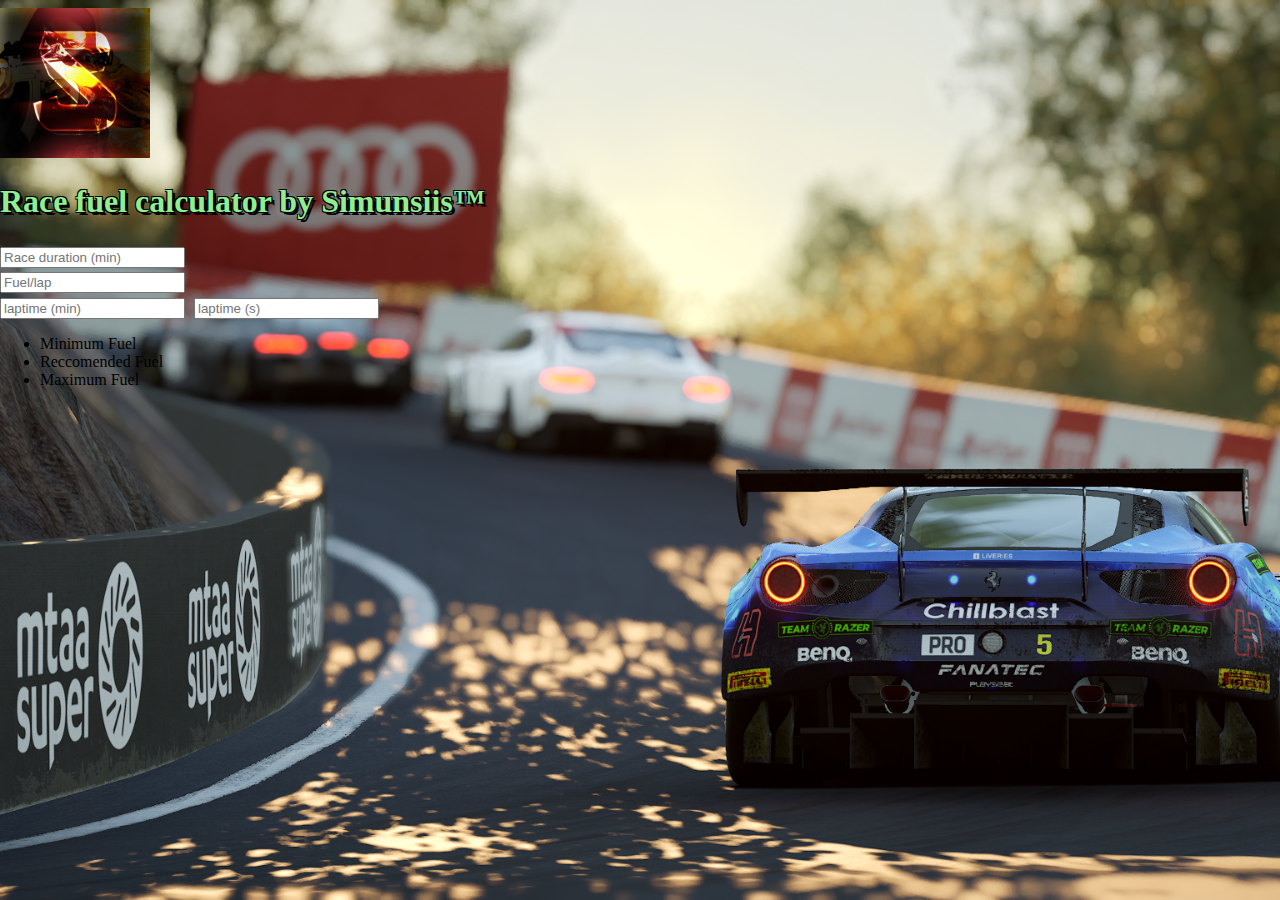
<file: index.html>
<!DOCTYPE html>
<html lang="en">

<head>
    <meta charset="UTF-8">
    <meta http-equiv="X-UA-Compatible" content="IE=edge">
    <meta name="viewport" content="width=device-width, initial-scale=1.0">
    <link rel="stylesheet" href="./css/sius.css">
    <link href="https://cdn.jsdelivr.net/npm/bootstrap@5.1.3/dist/css/bootstrap.min.css" rel="stylesheet"
        integrity="sha384-1BmE4kWBq78iYhFldvKuhfTAU6auU8tT94WrHftjDbrCEXSU1oBoqyl2QvZ6jIW3" crossorigin="anonymous">
    <title>Fuel Calculator by Simunsiis&reg;</title>
</head>

<body>
    <div class="bg">
        <div class="px-4 mb-2 text-center">
            <img class="d-block mx-auto mb-3" src="./img/unnamed.jpeg" alt="logo" width="150" height="150">
            <h1 class="display-5 fw-bold">Race fuel calculator by Simunsiis&trade;</h1>
        </div>

        <div class="container d-flex justify-content-center">
            <div class="col-md-3 sus">
                <div class="row-sm-3">
                    <input type="number" inputmode="numeric" class="form-control" id="floatingInput" oninput="sius()" placeholder="Race duration (min)">
                </div>
                <div class="row-sm-3">
                    <input type="number" inputmode="decimal" class="form-control" id="floatingInput" oninput="sius()" placeholder="Fuel/lap">
                </div>
                <div class="row-sm-3 d-flex">
                    <input type="number" inputmode="numeric" class="form-control sis" id="floatingInput" oninput="sius()" placeholder="laptime (min)">
                    <input type="number" inputmode="numeric" class="form-control" id="floatingInput" oninput="sius()" placeholder="laptime (s)">

                </div>
            </div>
            <div class="col-md-3 mx-3 my-1">
                <ul class="list-group">
                    <li class="list-group-item d-flex justify-content-between align-items-center">
                        Minimum Fuel
                        <span class="badge badge-primary badge-pill bg-info" id="min"></span>
                    </li>
                    <li class="list-group-item d-flex justify-content-between align-items-center">
                        Reccomended Fuel
                        <span class="badge badge-primary badge-pill bg-info" id="safe"></span>
                    </li>
                    <li class="list-group-item d-flex justify-content-between align-items-center">
                        Maximum Fuel
                        <span class="badge badge-primary badge-pill bg-info" id="max"></span>
                    </li>
                </ul>
            </div>
        </div>
    </div>

    <script src="./js/sis.js"></script>
</body>

</html>
</file>
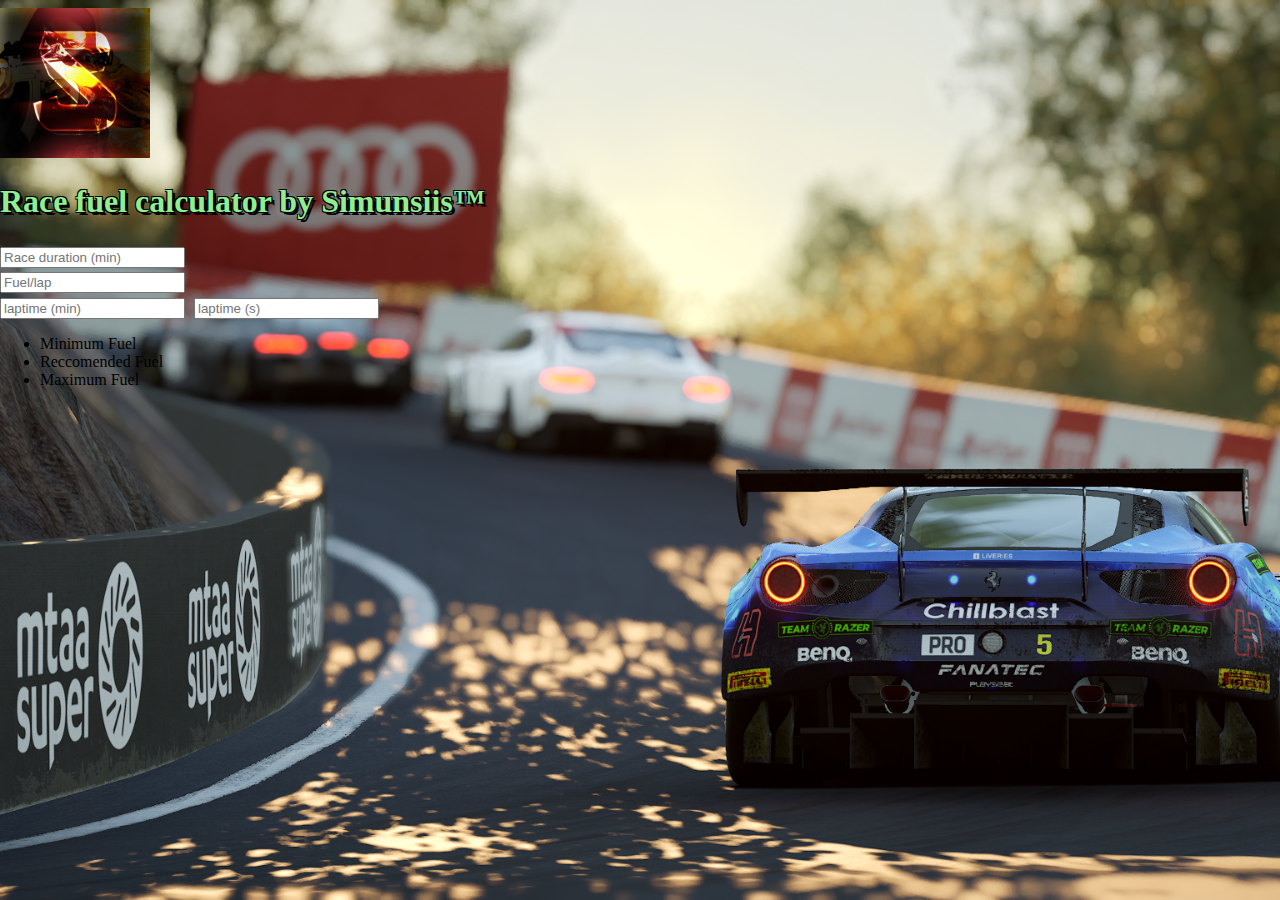
<file: fuel calc.html>
<!DOCTYPE html>
<html lang="en">

<head>
    <meta charset="UTF-8">
    <meta http-equiv="X-UA-Compatible" content="IE=edge">
    <meta name="viewport" content="width=device-width, initial-scale=1.0">
    <link rel="stylesheet" href="./css/sius.css">
    <link href="https://cdn.jsdelivr.net/npm/bootstrap@5.1.3/dist/css/bootstrap.min.css" rel="stylesheet"
        integrity="sha384-1BmE4kWBq78iYhFldvKuhfTAU6auU8tT94WrHftjDbrCEXSU1oBoqyl2QvZ6jIW3" crossorigin="anonymous">
    <title>Fuel Calculator by Cagasburrers&reg;</title>
</head>

<body>
    <div class="bg">
        <div class="px-4 mb-2 text-center">
            <img class="d-block mx-auto mb-3" src="./img/unnamed.jpeg" alt="logo" width="150" height="150">
            <h1 class="display-5 fw-bold">Race fuel calculator by Simunsiis&trade;</h1>
        </div>

        <div class="container d-flex justify-content-center">
            <div class="col-md-3">
                <div class="row-sm-3">
                    <input type="duration" class="form-control" id="floatingInput" oninput="sius()" placeholder="Race duration (min)">
                </div>
                <div class="row-sm-3">
                    <input type="fuel" class="form-control" id="floatingInput" oninput="sius()" placeholder="Fuel/lap">
                </div>
                <div class="row-sm-3 d-flex">
                    <input type="fuel" class="form-control sis" id="floatingInput" oninput="sius()" placeholder="laptime (min)">
                    <input type="fuel" class="form-control" id="floatingInput" oninput="sius()" placeholder="laptime (s)">

                </div>
            </div>
            <div class="col-md-3 mx-3 my-1">
                <ul class="list-group">
                    <li class="list-group-item d-flex justify-content-between align-items-center">
                        Minimum Fuel
                        <span class="badge badge-primary badge-pill bg-info" id="min"></span>
                    </li>
                    <li class="list-group-item d-flex justify-content-between align-items-center">
                        Reccomended Fuel
                        <span class="badge badge-primary badge-pill bg-info" id="safe"></span>
                    </li>
                    <li class="list-group-item d-flex justify-content-between align-items-center">
                        Maximum Fuel
                        <span class="badge badge-primary badge-pill bg-info" id="max"></span>
                    </li>
                </ul>
            </div>
        </div>
    </div>

    <script src="./js/sis.js"></script>
</body>

</html>
</file>
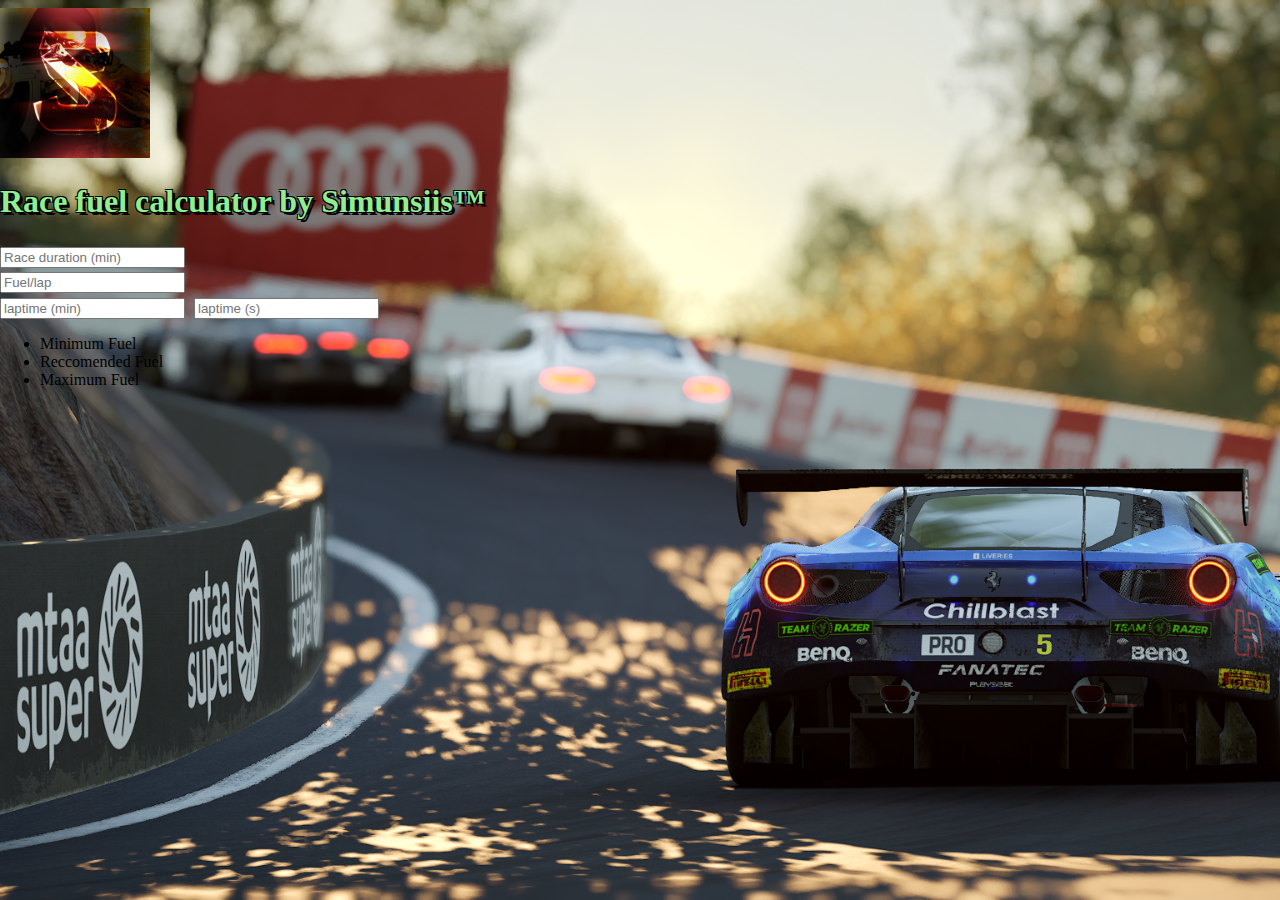
<file: fuel.html>
<!DOCTYPE html>
<html lang="en">

<head>
    <meta charset="UTF-8">
    <meta http-equiv="X-UA-Compatible" content="IE=edge">
    <meta name="viewport" content="width=device-width, initial-scale=1.0">
    <link rel="stylesheet" href="./css/sius.css">
    <link href="https://cdn.jsdelivr.net/npm/bootstrap@5.1.3/dist/css/bootstrap.min.css" rel="stylesheet"
        integrity="sha384-1BmE4kWBq78iYhFldvKuhfTAU6auU8tT94WrHftjDbrCEXSU1oBoqyl2QvZ6jIW3" crossorigin="anonymous">
    <title>Fuel Calculator by Cagasburrers&reg;</title>
</head>

<body>
    <div class="bg">
        <div class="px-4 mb-2 text-center">
            <img class="d-block mx-auto mb-3" src="./img/unnamed.jpeg" alt="logo" width="150" height="150">
            <h1 class="display-5 fw-bold">Race fuel calculator by Simunsiis&trade;</h1>
        </div>

        <div class="container d-flex justify-content-center">
            <div class="col-md-3">
                <div class="row-sm-3">
                    <input type="duration" class="form-control" id="floatingInput" oninput="sius()" placeholder="Race duration (min)">
                </div>
                <div class="row-sm-3">
                    <input type="fuel" class="form-control" id="floatingInput" oninput="sius()" placeholder="Fuel/lap">
                </div>
                <div class="row-sm-3 d-flex">
                    <input type="fuel" class="form-control sis" id="floatingInput" oninput="sius()" placeholder="laptime (min)">
                    <input type="fuel" class="form-control" id="floatingInput" oninput="sius()" placeholder="laptime (s)">

                </div>
            </div>
            <div class="col-md-3 mx-3 my-1">
                <ul class="list-group">
                    <li class="list-group-item d-flex justify-content-between align-items-center">
                        Minimum Fuel
                        <span class="badge badge-primary badge-pill bg-info" id="min"></span>
                    </li>
                    <li class="list-group-item d-flex justify-content-between align-items-center">
                        Reccomended Fuel
                        <span class="badge badge-primary badge-pill bg-info" id="safe"></span>
                    </li>
                    <li class="list-group-item d-flex justify-content-between align-items-center">
                        Maximum Fuel
                        <span class="badge badge-primary badge-pill bg-info" id="max"></span>
                    </li>
                </ul>
            </div>
        </div>
    </div>

    <script src="./js/sis.js"></script>
</body>

</html>
</file>
<file: css/sius.css>
body, html {
    height: 100%;
    margin: 0;
}

input {
    margin-top: 0.3rem !important;
}

h1 {
    color: lightgreen;
    text-shadow:
    3px 3px 0 #000,
  -1px -1px 0 #000,  
   1px -1px 0 #000,
   -1px 1px 0 #000,
    1px 1px 0 #000;
}

img {
    padding-top: 0.5rem;
    height: 100%;
}

.sis {
    margin: 0px 5px 0px 0px;
}

.bg {
    background-image: url("../img/bg-car1.png");
    height: 100%;
    background-position: center;
    background-repeat: no-repeat;
    background-size: cover;
}

@media screen and (max-width: 768px) {
    .container
    {
        flex-direction: column;
        width: 85%!important;
    }
    .sus
    {
        width: 88%;
        margin: 0 auto;
    }
}
</file>
